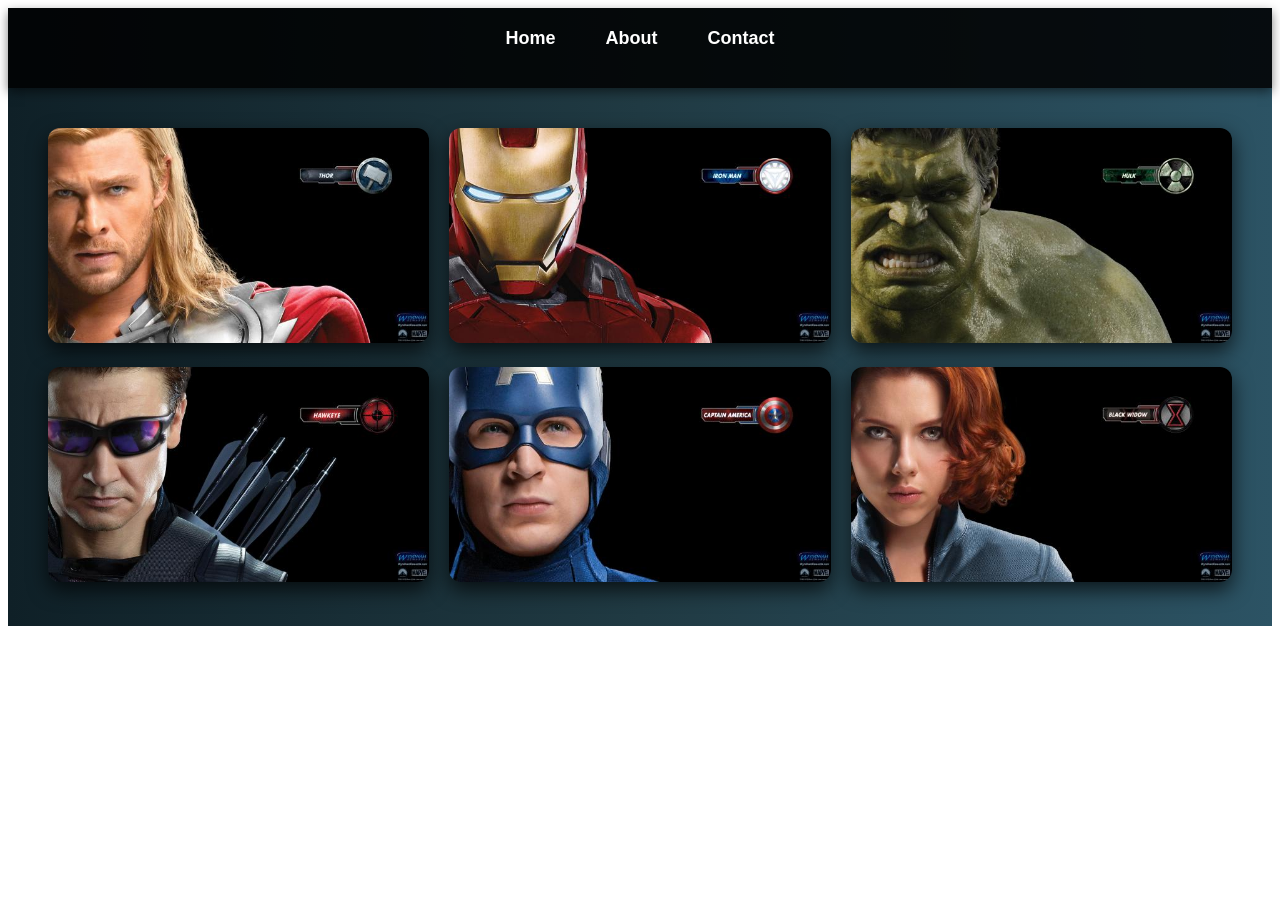
<file: htmlFiles/index.html>
<!DOCTYPE html>
<html lang="en">
  <head>
    <meta charset="UTF-8" />
    <title>Avengers Assemble</title>
    <link rel="stylesheet" href="cssFiles/style.css" />
  </head>
  <body>
    <div id="index">
        
        <div id="menu">
            <a href="index.html">Home</a>
            <a href="about.html">About</a>
            <a href="contact.html">Contact</a>
        </div>

        <div id="gallery">
            <a href="thor.html"><img src="images/avengers_01.jpg" alt="Thor" /></a>
            <a href="ironman.html"><img src="images/avengers_02.jpg" alt="Iron Man" /></a>
            <a href="hulk.html"><img src="images/avengers_03.jpg" alt="Hulk" /></a>
            <a href="hawkeye.html"><img src="images/avengers_04.jpg" alt="Hawkeye" /></a>
            <a href="captain.html"><img src="images/avengers_05.jpg" alt="Captain America" /></a>
            <a href="blackwidow.html"><img src="images/avengers_06.jpg" alt="Black Widow" /></a>
        </div>
      
      </div>
  </body>
</html>
</file>
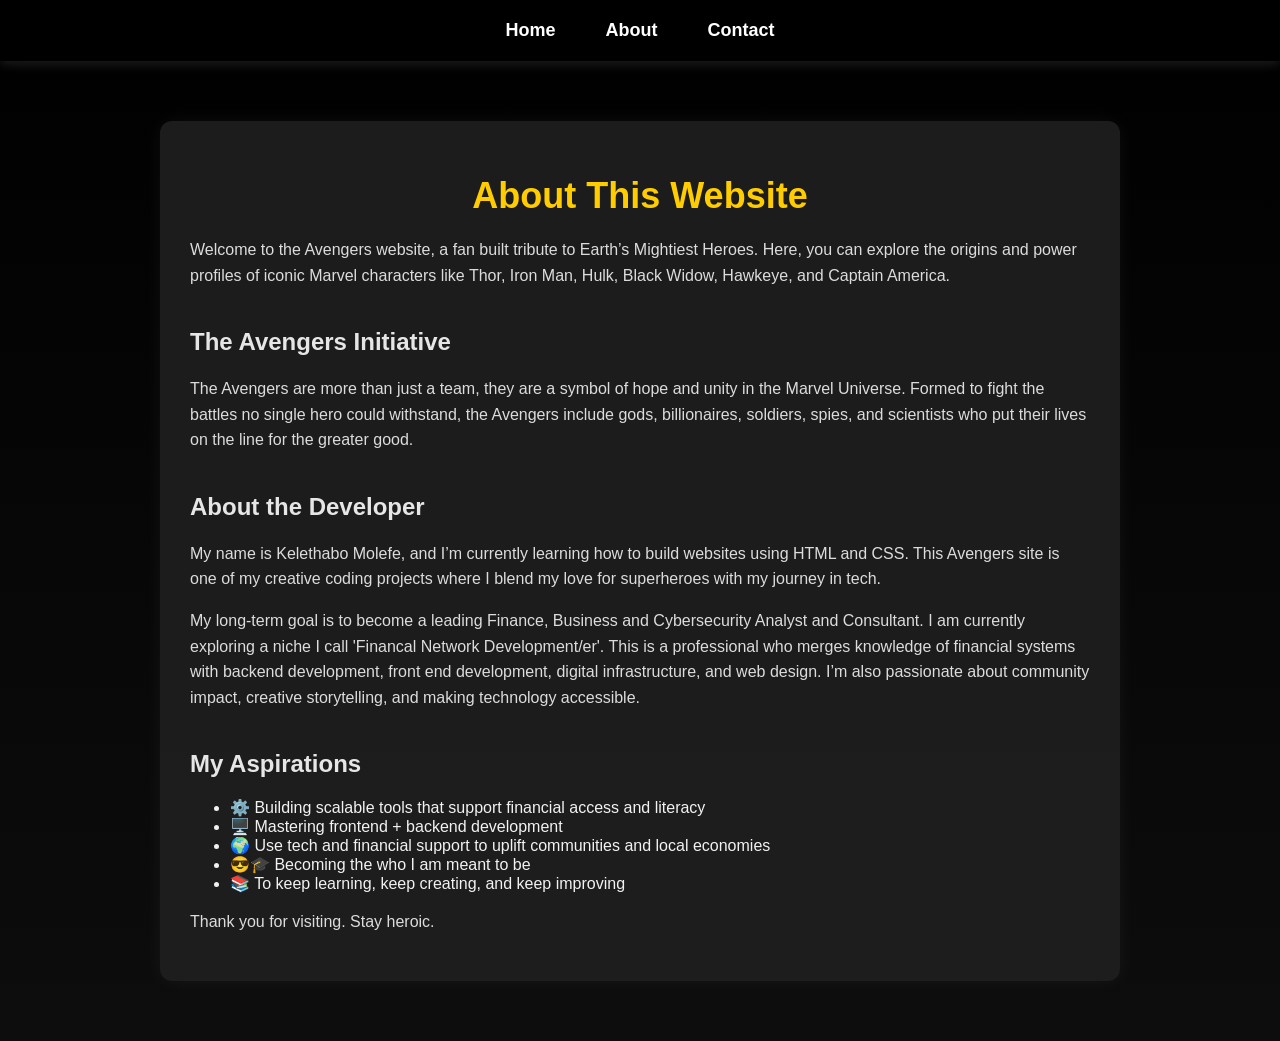
<file: htmlFiles/about.html>
<!DOCTYPE html>
<html lang="en">
<head>
  <meta charset="UTF-8">
  <title>About – The Avengers Initiative</title>
  <link rel="stylesheet" href="cssFiles/about.css">
</head>
<body>
  <div id="menu">
    <a href="index.html">Home</a>
    <a href="about.html">About</a>
    <a href="contact.html">Contact</a>
  </div>

  <div class="about-container">
    <h1>About This Website</h1>

    <p>
      Welcome to the Avengers website, a fan built tribute to Earth’s Mightiest Heroes. Here, you can explore the origins and power profiles of iconic Marvel characters like Thor, Iron Man, Hulk, Black Widow, Hawkeye, and Captain America.
    </p>

    <h2>The Avengers Initiative</h2>
    <p>
      The Avengers are more than just a team, they are a symbol of hope and unity in the Marvel Universe. Formed to fight the battles no single hero could withstand, the Avengers include gods, billionaires, soldiers, spies, and scientists who put their lives on the line for the greater good.
    </p>

    <h2>About the Developer</h2>
    <p>
      My name is Kelethabo Molefe, and I’m currently learning how to build websites using HTML and CSS. This Avengers site is one of my creative coding projects where I blend my love for superheroes with my journey in tech.
    </p>

    <p>
      My long-term goal is to become a leading Finance, Business and Cybersecurity Analyst and Consultant. I am currently exploring a niche I call 'Financal Network Development/er'. This is a professional who merges knowledge of financial systems with backend development, front end development, digital infrastructure, and web design. I’m also passionate about community impact, creative storytelling, and making technology accessible.
    </p>

    <h2>My Aspirations</h2>
    <ul>
      <li>⚙️ Building scalable tools that support financial access and literacy</li>
      <li>🖥️ Mastering frontend + backend development</li>
      <li>🌍 Use tech and financial support to uplift communities and local economies</li>
      <li> 😎🎓 Becoming the who I am meant to be</li>
      <li>📚 To keep learning, keep creating, and keep improving</li>
    </ul>

    <p>Thank you for visiting. Stay heroic.</p>
  </div>
</body>
</html>
</file>
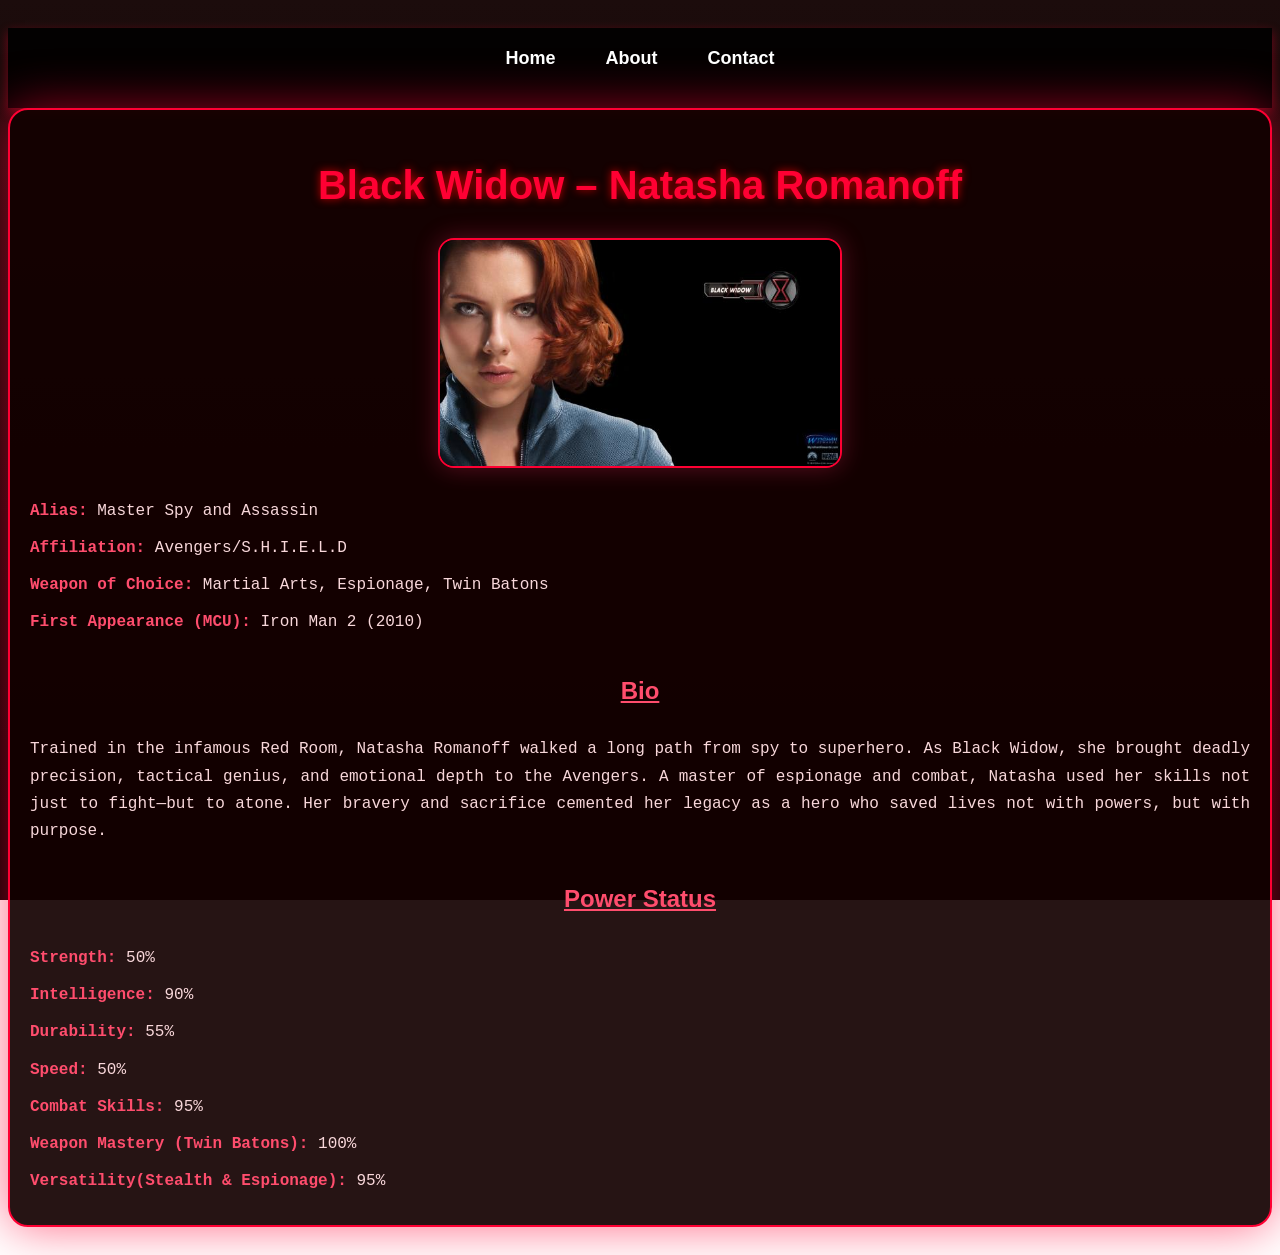
<file: htmlFiles/blackwidow.html>
<!DOCTYPE html>
<html lang="en">
    <head>
        <meta charset="UTF-8" />
        <title>Title</title>
        <link rel="stylesheet" href="cssFiles/blackwidow.css">
    </head>
    <body>
        <div id="menu">
            <a href="index.html">Home</a>
            <a href="about.html">About</a>
            <a href="contact.html">Contact</a>
        </div>
        <div id="blackwidow">
            <h2>Black Widow – Natasha Romanoff</h2>
            <div id="bgallery">
        <img src="images/avengers_06.jpg">  
            </div>
                <p><b>Alias:</b> Master Spy and Assassin</p>
                <p><b>Affiliation:</b> Avengers/S.H.I.E.L.D</p>
                <p><b>Weapon of Choice:</b> Martial Arts, Espionage, Twin Batons</p>
                <p><b>First Appearance (MCU):</b> Iron Man 2 (2010)</p>
        <h4>Bio</h4>
            <p>Trained in the infamous Red Room, Natasha Romanoff walked a long path from spy to superhero. 
                As Black Widow, she brought deadly precision, tactical genius, and emotional depth to the Avengers. 
                A master of espionage and combat, Natasha used her skills not just to fight—but to atone. Her bravery 
                and sacrifice cemented her legacy as a hero who saved lives not with powers, but with purpose.</p>
        <h4>Power Status</h4>
            <p><b>Strength:</b> 50%</p>
            <p><b>Intelligence:</b> 90%</p>
            <p><b>Durability:</b> 55%</p>
            <p><b>Speed:</b> 50%</p>
            <p><b>Combat Skills:</b> 95%</p>
            <p><b>Weapon Mastery (Twin Batons):</b> 100%</p>
            <p><b>Versatility(Stealth & Espionage):</b> 95%</p>
        </div>
    </body>
</html>
</file>
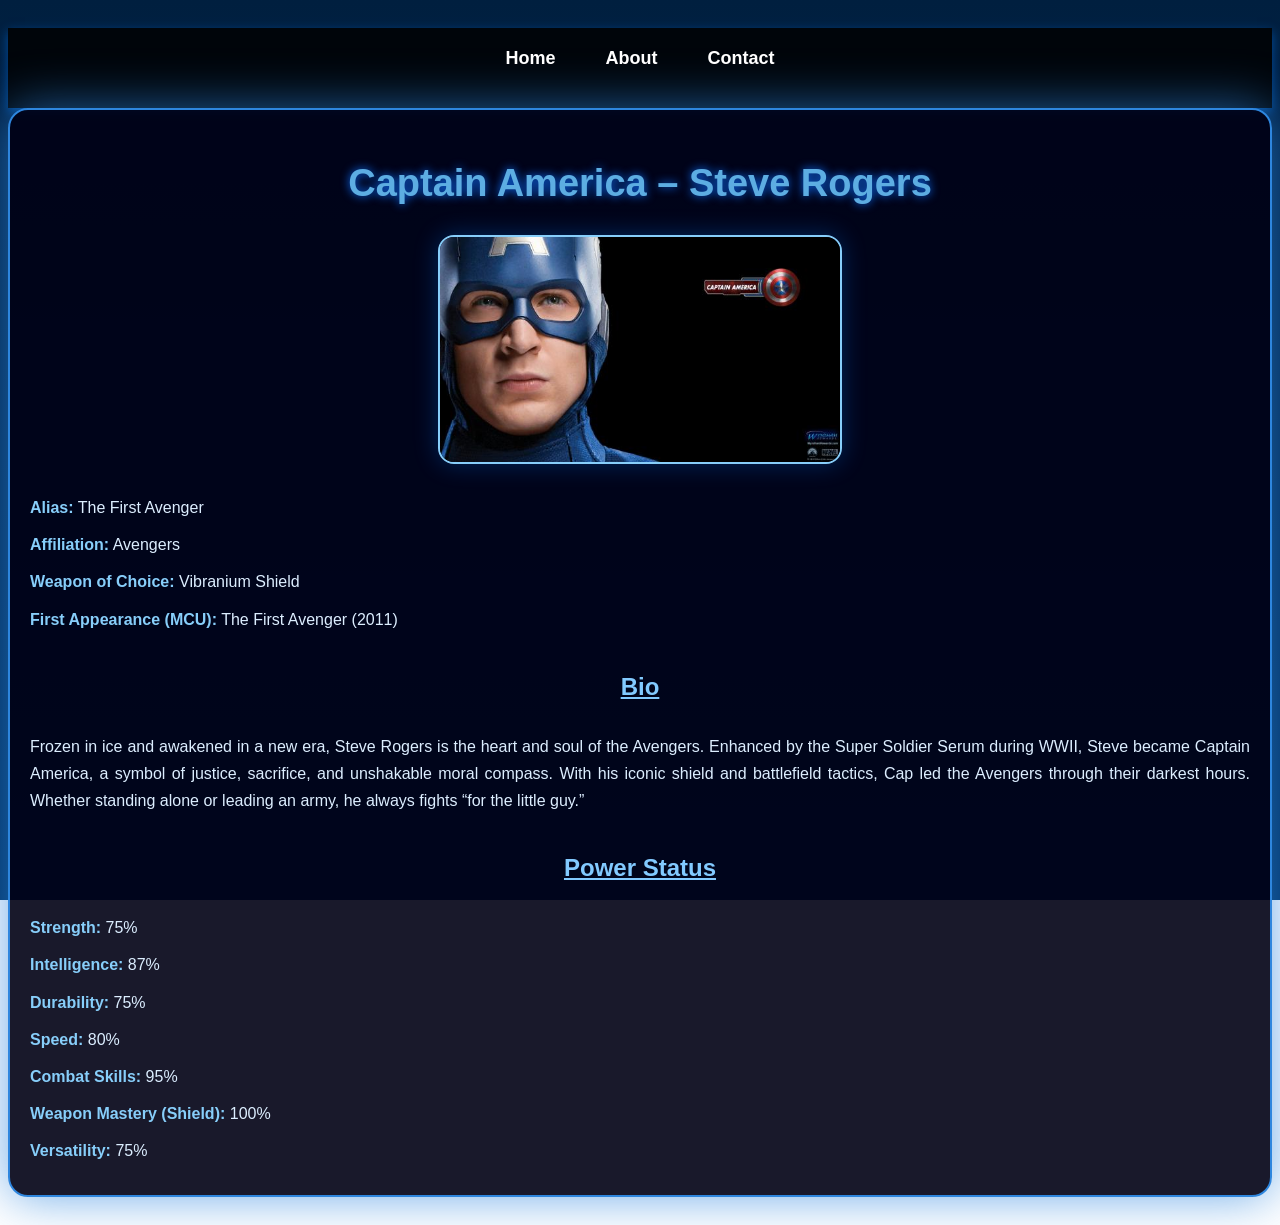
<file: htmlFiles/captain.html>
<!DOCTYPE html>
<html lang="en">
    <head>
        <meta charset="UTF-8" />
        <title>Title</title>
        <link rel="stylesheet" href="cssFiles/captain.css">
    </head>
    <body>
        
        <div id="menu">
            <a href="index.html">Home</a>
            <a href="about.html">About</a>
            <a href="contact.html">Contact</a>
        </div>
        <div id="captain">
            <h2>Captain America – Steve Rogers</h2>
            <div id="cgallery">
        <img src="images/avengers_05.jpg">  
            </div>
                <p><b>Alias:</b> The First Avenger</p>
                <p><b>Affiliation:</b> Avengers</p>
                <p><b>Weapon of Choice:</b> Vibranium Shield</p>
                <p><b>First Appearance (MCU):</b> The First Avenger (2011)</p>
        <h4>Bio</h4>
            <p>Frozen in ice and awakened in a new era, Steve Rogers is the heart and soul of the Avengers. 
                Enhanced by the Super Soldier Serum during WWII, Steve became Captain America, a symbol of justice, sacrifice, and unshakable moral compass. 
                With his iconic shield and battlefield tactics, Cap led the Avengers through their darkest hours. 
                Whether standing alone or leading an army, he always fights “for the little guy.”</p>
        <h4>Power Status</h4>
            <p><b>Strength:</b> 75%</p>
            <p><b>Intelligence:</b> 87%</p>
            <p><b>Durability:</b> 75%</p>
            <p><b>Speed:</b> 80%</p>
            <p><b>Combat Skills:</b> 95%</p>
            <p><b>Weapon Mastery (Shield):</b> 100%</p>
            <p><b>Versatility:</b> 75%</p>
        </div>
    </body>
</html>
</file>
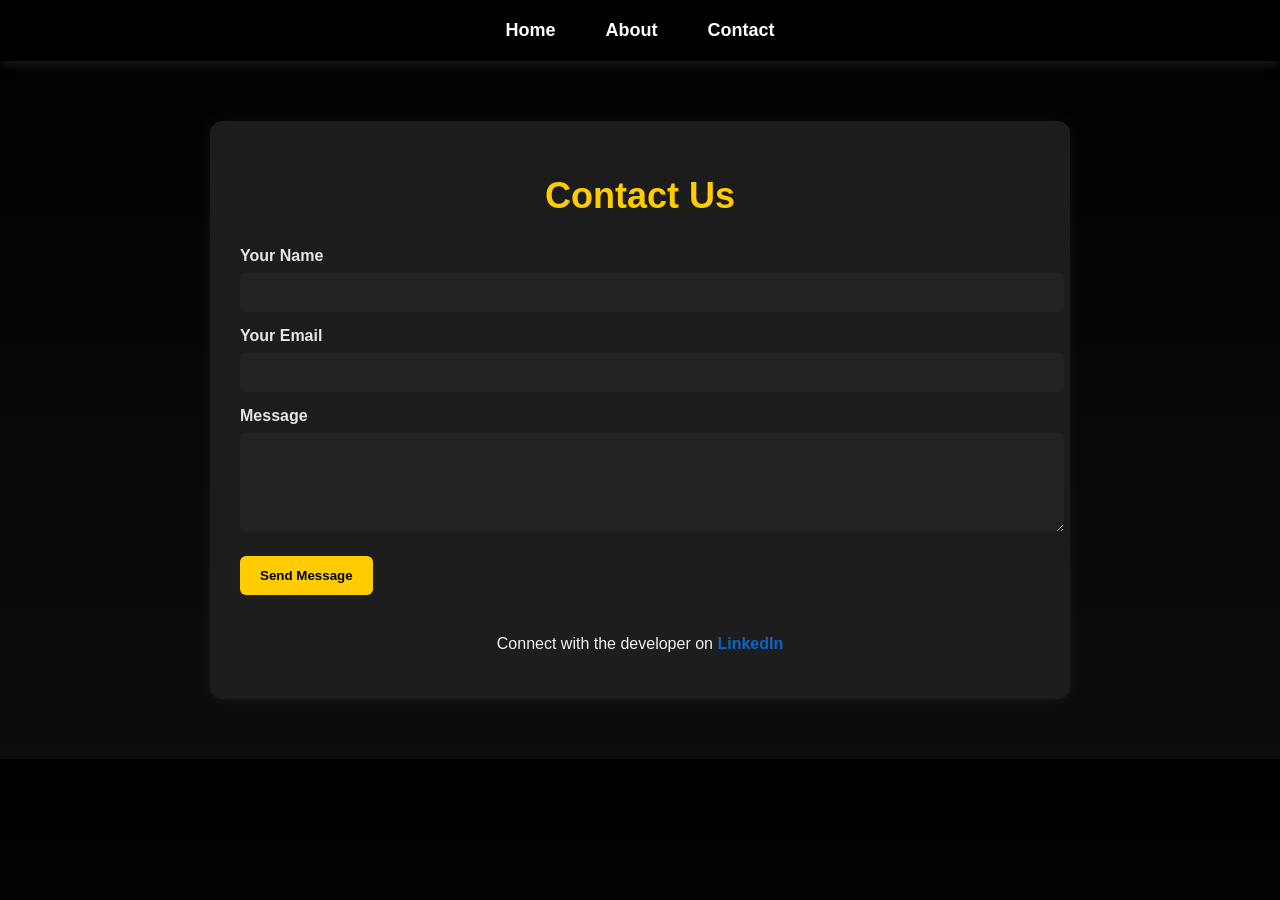
<file: htmlFiles/contact.html>
<!DOCTYPE html>
<html lang="en">
<head>
  <meta charset="UTF-8">
  <title>Contact Us – Avengers HQ</title>
  <link rel="stylesheet" href="cssFiles/contact.css">

</head>
<body>
  <div id="menu">
    <a href="index.html">Home</a>
    <a href="about.html">About</a>
    <a href="contact.html">Contact</a>
  </div>

  <div class="contact-container">
    <h1>Contact Us</h1>
    <form action="#" method="post">
      <label for="name">Your Name</label>
      <input type="text" id="name" name="name" required>

      <label for="email">Your Email</label>
      <input type="email" id="email" name="email" required>

      <label for="message">Message</label>
      <textarea 
        id="message" name="message" rows="5" required>
      </textarea>

      <button type="submit">Send Message</button>
    </form>

    <div class="linkedin">
      <p>Connect with the developer on <a href="https://www.linkedin.com/in/kelethabo-molefe" target="_blank">LinkedIn</a></p>
    </div>
  </div>
</body>
</html>
</file>
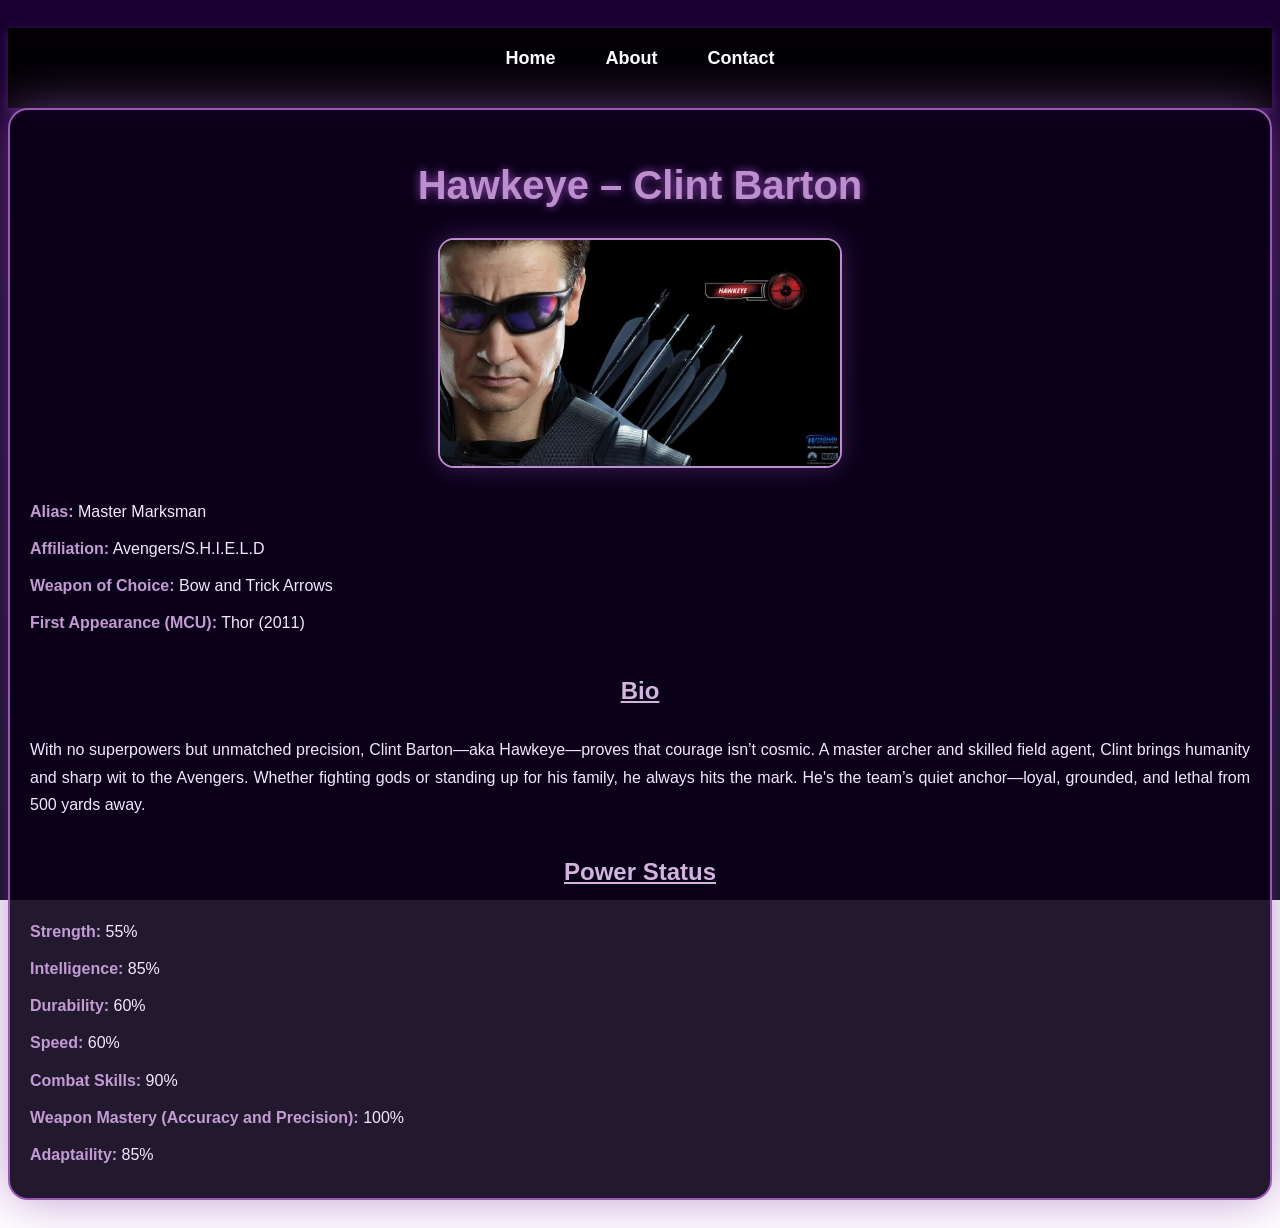
<file: htmlFiles/hawkeye.html>
<!DOCTYPE html>
<html lang="en">
    <head>
        <meta charset="UTF-8" />
        <title>Title</title>
        <link rel="stylesheet" href="cssFiles/hawkeye.css">
    </head>
    <body>
        <div id="menu">
            <a href="index.html">Home</a>
            <a href="about.html">About</a>
            <a href="contact.html">Contact</a>
        </div>
        <div id="hawkeye">
            <h2>Hawkeye – Clint Barton</h2>
            <div id="hawkgallery">
        <img src="images/avengers_04.jpg">  
            </div>
                <p><b>Alias:</b> Master Marksman</p>
                <p><b>Affiliation:</b> Avengers/S.H.I.E.L.D</p>
                <p><b>Weapon of Choice:</b> Bow and Trick Arrows</p>
                <p><b>First Appearance (MCU):</b> Thor (2011)</p>
        <h4>Bio</h4>
            <p>With no superpowers but unmatched precision, Clint Barton—aka Hawkeye—proves that courage isn’t cosmic.
                A master archer and skilled field agent, Clint brings humanity and sharp wit to the Avengers. 
                Whether fighting gods or standing up for his family, 
                he always hits the mark. He's the team’s quiet anchor—loyal, grounded, and lethal from 500 yards away.</p>
        <h4>Power Status</h4>
            <p><b>Strength:</b> 55%</p>
            <p><b>Intelligence:</b> 85%</p>
            <p><b>Durability:</b> 60%</p>
            <p><b>Speed:</b> 60%</p>
            <p><b>Combat Skills:</b> 90%</p>
            <p><b>Weapon Mastery (Accuracy and Precision):</b> 100%</p>
            <p><b>Adaptaility:</b> 85%</p>
        </div>
    </body>
</html>
</file>
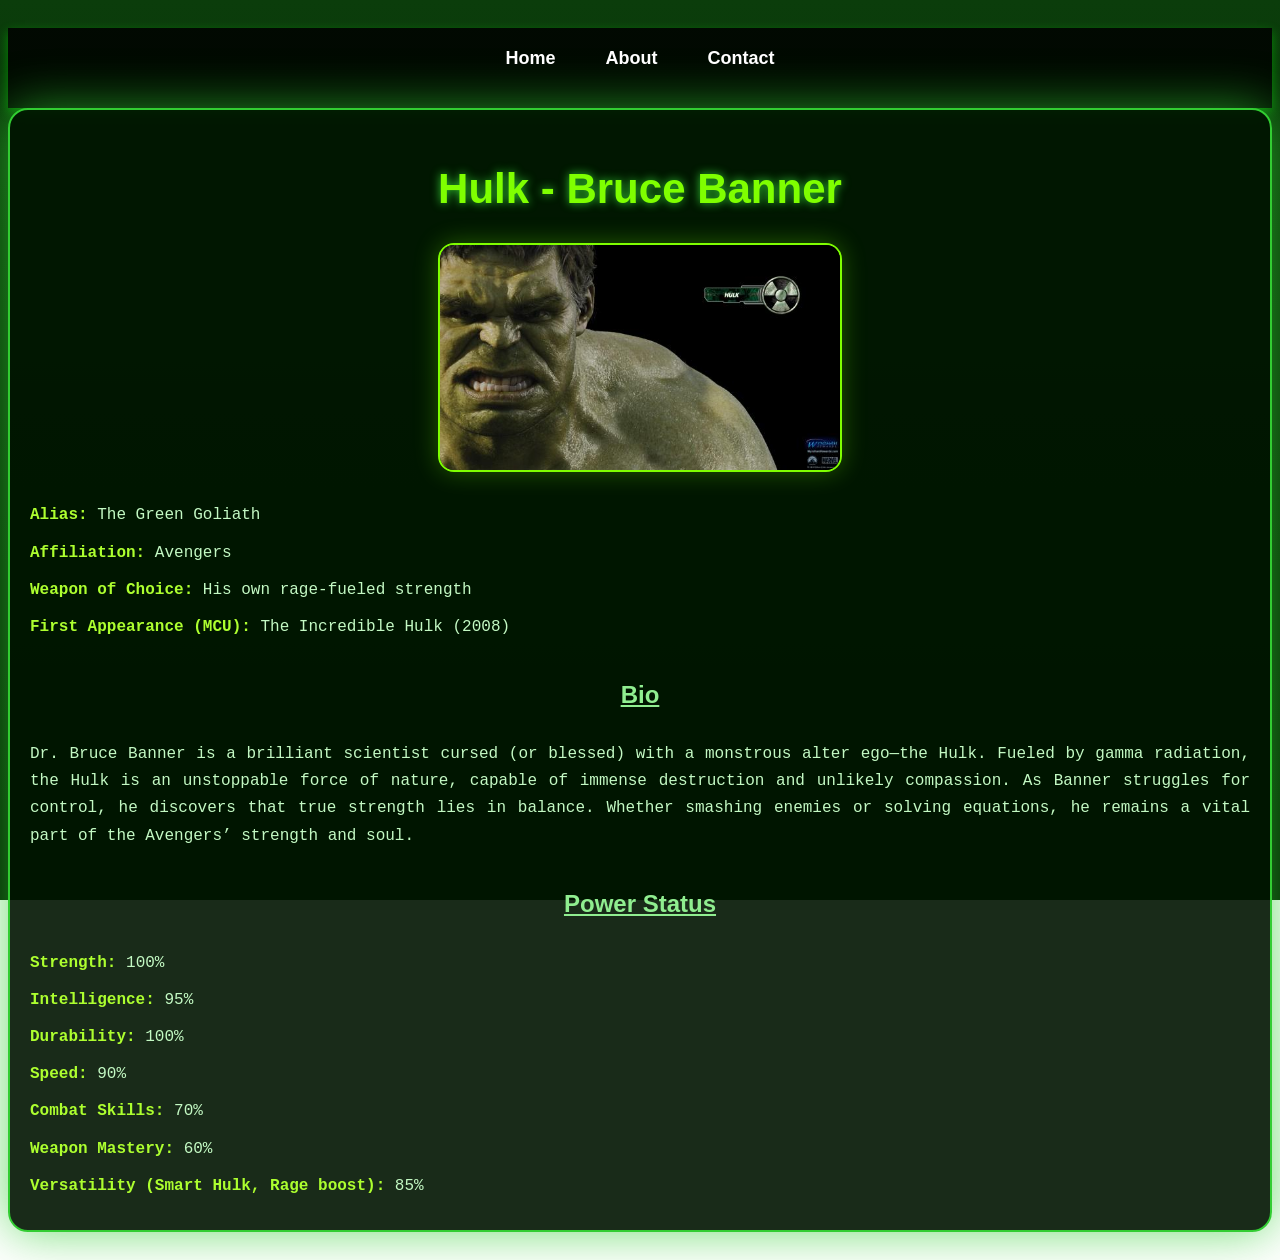
<file: htmlFiles/hulk.html>
<!DOCTYPE html>
<html lang="en">
    <head>
        <meta charset="UTF-8" />
        <title>Title</title>
        <link rel="stylesheet" href="cssFiles/hulk.css">
    </head>
    <body>
        <div id="menu">
            <a href="index.html">Home</a>
            <a href="about.html">About</a>
            <a href="contact.html">Contact</a>
        </div>
        <div id="hulk">
            <h2>Hulk - Bruce Banner</h2>
            <div id="hgallery">
        <img src="images/avengers_03.jpg">  
            </div>
                <p><b>Alias:</b> The Green Goliath</p>
                <p><b>Affiliation:</b> Avengers</p>
                <p><b>Weapon of Choice:</b> His own rage-fueled strength</p>
                <p><b>First Appearance (MCU):</b> The Incredible Hulk (2008)</p>
        <h4>Bio</h4>
            <p>Dr. Bruce Banner is a brilliant scientist cursed (or blessed) with a monstrous alter ego—the Hulk. 
                Fueled by gamma radiation, the Hulk is an unstoppable force of nature, capable of immense destruction 
                and unlikely compassion. As Banner struggles for control, he discovers that true strength lies in 
                balance. Whether smashing enemies or solving equations, he remains a vital part of the Avengers’ 
                strength and soul.</p>
        <h4>Power Status</h4>
            <p><b>Strength:</b> 100%</p>
            <p><b>Intelligence:</b> 95%</p>
            <p><b>Durability:</b> 100%</p>
            <p><b>Speed:</b> 90%</p>
            <p><b>Combat Skills:</b> 70%</p>
            <p><b>Weapon Mastery:</b> 60%</p>
            <p><b>Versatility (Smart Hulk, Rage boost):</b> 85%</p>
        </div>
    </body>
</html>
</file>
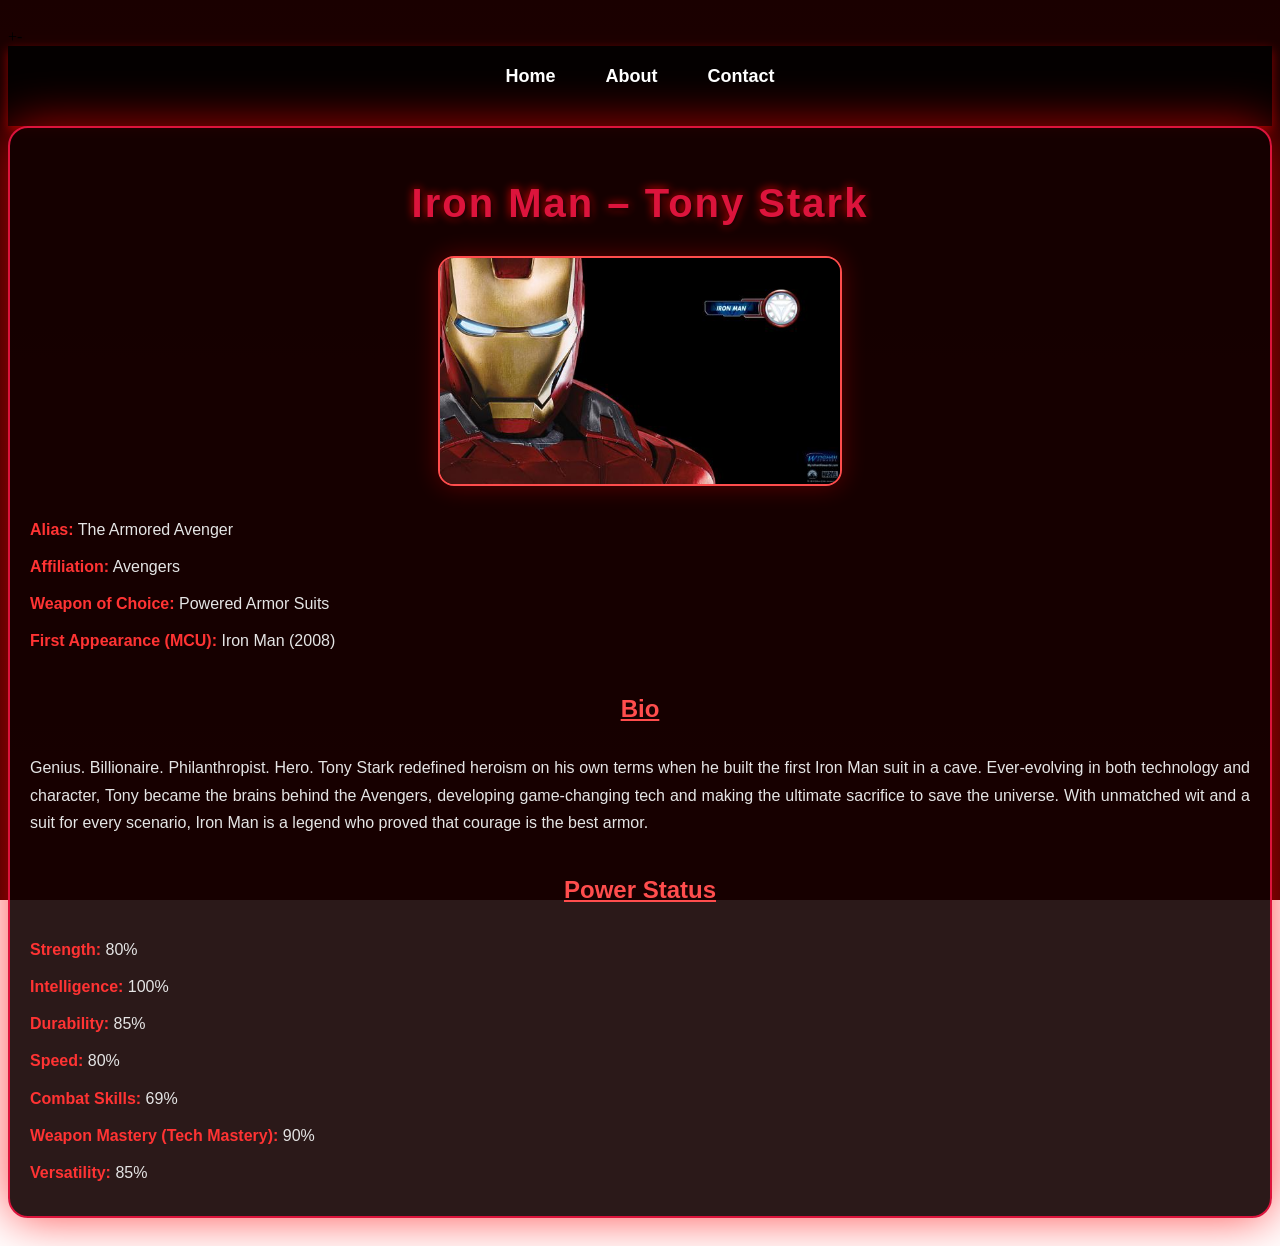
<file: htmlFiles/ironman.html>
<!DOCTYPE html>+-
<html lang="en">
    <head>
        <meta charset="UTF-8" />
        <title>Title</title>
        <link rel="stylesheet" href="cssFiles/ironman.css">
    </head>
    <body>
        <div id="menu">
            <a href="index.html">Home</a>
            <a href="about.html">About</a>
            <a href="contact.html">Contact</a>
        </div>
        <div id="ironman">
        <h2>Iron Man – Tony Stark</h2>
            <div id="igallery">
        <img src="images/avengers_02.jpg">  
            </div>
                <p><b>Alias:</b> The Armored Avenger</p>
                <p><b>Affiliation:</b> Avengers</p>
                <p><b>Weapon of Choice:</b> Powered Armor Suits</p>
                <p><b>First Appearance (MCU):</b> Iron Man (2008)</p>
        <h4>Bio</h4>
            <p>Genius. Billionaire. Philanthropist. Hero. Tony Stark redefined heroism on his own terms when he built the first Iron Man suit in a cave. Ever-evolving in both technology and character, 
                Tony became the brains behind the Avengers, developing game-changing tech and making the ultimate sacrifice to save the universe. With unmatched wit and a suit for every scenario, Iron Man is a legend who proved that courage is the best armor.</p>
        <h4>Power Status</h4>
            <p><b>Strength:</b> 80%</p>
            <p><b>Intelligence:</b> 100%</p>
            <p><b>Durability:</b> 85%</p>
            <p><b>Speed:</b> 80%</p>
            <p><b>Combat Skills:</b> 69%</p>
            <p><b>Weapon Mastery (Tech Mastery):</b> 90%</p>
            <p><b>Versatility:</b> 85%</p>
        </div>
    </body>
</html>
</file>
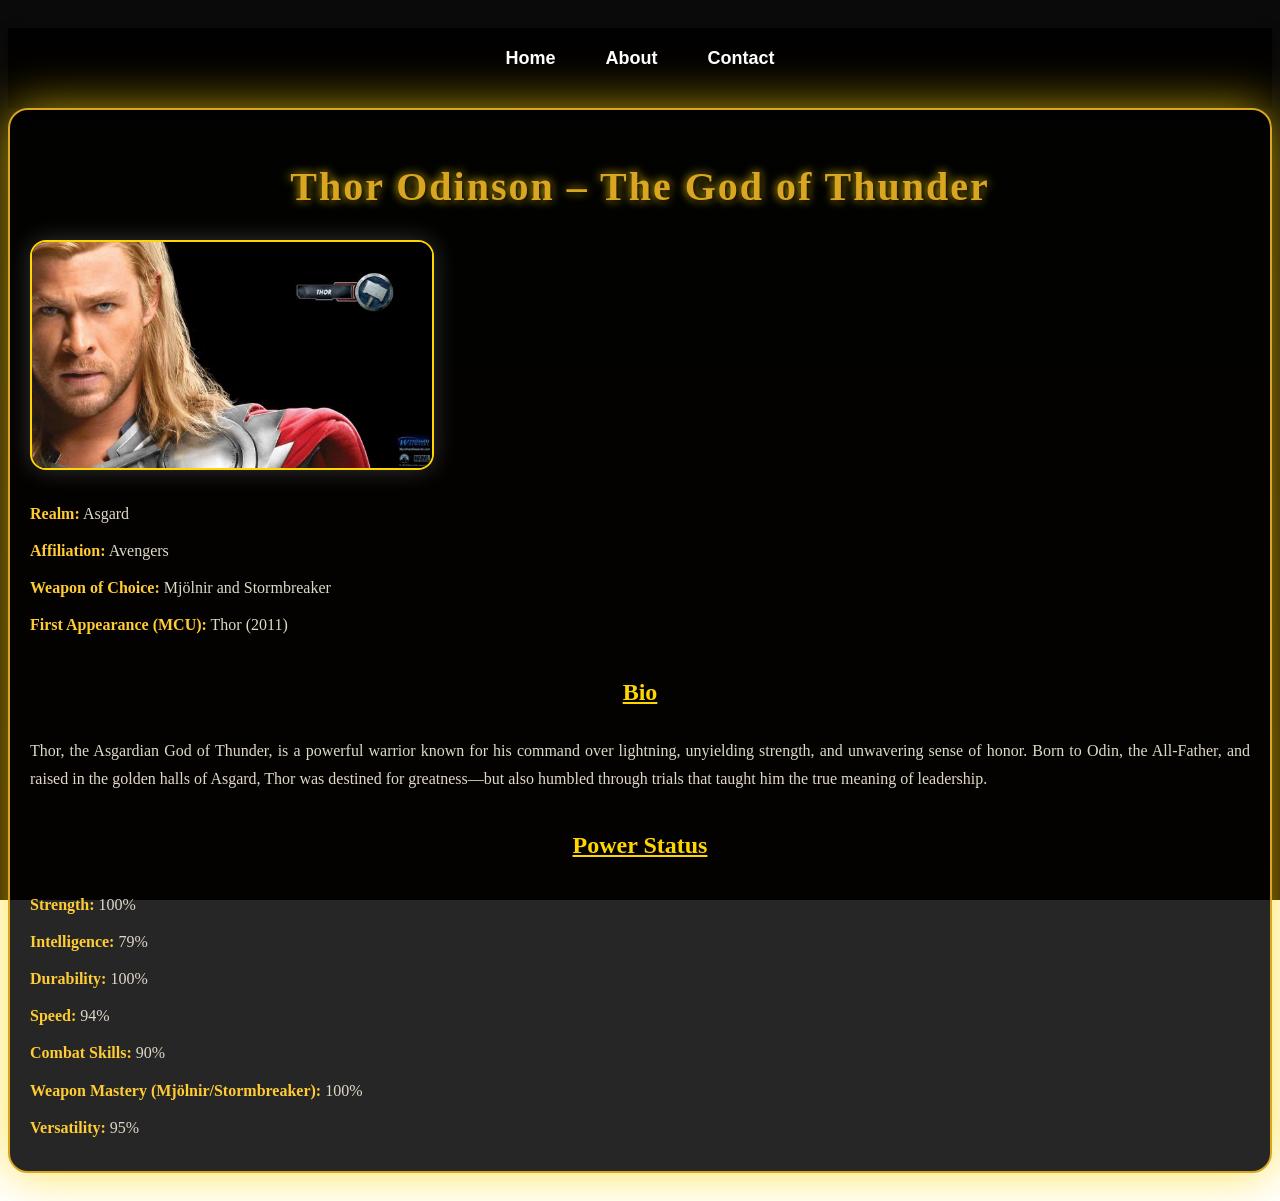
<file: htmlFiles/thor.html>
<!DOCTYPE html>
<html lang="en">
    <head>
        <meta charset="UTF-8" />
        <meta name="viewport" content="width=device-width, initial-scale=1.0" />
        <title>Title</title>
        <link rel="stylesheet" href="cssFiles/thor.css">
    </head>
    <body>
        <div id="menu">
            <a href="index.html">Home</a>
            <a href="about.html">About</a>
            <a href="contact.html">Contact</a>
        </div>
        <div id="thor">
        <h2>Thor Odinson – The God of Thunder</h2>
            <div id="tgallery">
        <a href="#"><img src="images/avengers_01.jpg"></a>
            </div>
                <p><b>Realm:</b> Asgard</p>
                <p><b>Affiliation:</b> Avengers</p>
                <p><b>Weapon of Choice:</b> Mjölnir and Stormbreaker</p>
                <p><b>First Appearance (MCU):</b> Thor (2011)</p>
        <h4>Bio</h4>
            <p>Thor, the Asgardian God of Thunder, is a powerful warrior known for his command over lightning, unyielding strength, and unwavering sense of honor. 
        Born to Odin, the All-Father, and raised in the golden halls of Asgard, Thor was destined for greatness—but also humbled through trials that taught him the true meaning of leadership.</p>
        <h4>Power Status</h4>
            <p><b>Strength:</b> 100%</p>
            <p><b>Intelligence:</b> 79%</p>
            <p><b>Durability:</b> 100%</p>
            <p><b>Speed:</b> 94%</p>
            <p><b>Combat Skills:</b> 90%</p>
            <p><b>Weapon Mastery (Mjölnir/Stormbreaker):</b> 100%</p>
            <p><b>Versatility:</b> 95%</p>
        </div>
    </body>
</html>
</file>
<file: htmlFiles/cssFiles/style.css>
img{
    width: 100%;
}

#menu {
    width: 100%;
    height: 40px;
    background-color: #141645ff;
    display: flex;
    justify-content: center;   
    gap: 100px;                
    list-style: none;
    margin: 0;
    padding-top: 10px;
}

#menu a{
    color: white;
    font-family: Helvetica, sans-serif;
    font-size: 18px;
    text-decoration: none;
    font-weight: 800;
}

#menu a:hover{
    color: #d11313;
}

#index {
    margin: 0;
    font-family: 'Orbitron', sans-serif;
    background: linear-gradient(to right, #0f2027, #203a43, #2c5364);
    color: white;
    }

#menu {
    display: flex;
    justify-content: center;
    background-color: rgba(0, 0, 0, 0.85);
    padding: 20px 0;
    gap: 50px;
    box-shadow: 0 4px 10px rgba(0, 0, 0, 0.5);
    }

#menu a {
    color: white;
    text-decoration: none;
    font-size: 18px;
    position: relative;
    transition: color 0.3s ease;
    }

#menu a::after {
    content: "";
    position: absolute;
    width: 0%;
    height: 2px;
    bottom: -5px;
    left: 0;
    background-color: crimson;
    transition: 0.4s ease;
    }

#menu a:hover {
    color: crimson;
    }

#menu a:hover::after {
    width: 100%;
    }

#gallery {
    display: grid;
    grid-template-columns: repeat(auto-fit, minmax(300px, 1fr));
    gap: 20px;
    padding: 40px;
    max-width: 1200px;
    margin: auto;
    }

#gallery a {
    transition: transform 0.4s ease;
    }

#gallery img {
    width: 100%;
    border-radius: 12px;
    box-shadow: 0 8px 20px rgba(0, 0, 0, 0.7);
    transition: transform 0.3s ease, box-shadow 0.3s ease;
    }

#gallery a:hover img {
    transform: scale(1.05);
    box-shadow: 0 10px 25px rgba(255, 0, 0, 0.5);
    }
</file>
<file: htmlFiles/cssFiles/about.css>
body {
    background: linear-gradient(to bottom, #000000, #0d0d0d);
    font-family: 'Segoe UI', sans-serif;
    color: #f2f2f2;
    margin: 0;
    padding: 0;
    }

#menu {
    display: flex;
    justify-content: center;
    background-color: rgba(0, 0, 0, 0.9);
    padding: 20px 0;
    gap: 50px;
    box-shadow: 0 4px 10px rgba(255, 255, 255, 0.1);
    }

#menu a {
      color: white;
      font-family: Helvetica, sans-serif;
      font-size: 18px;
      text-decoration: none;
      font-weight: bold;
      position: relative;
    }

#menu a:hover {
      color: #ffd700;
    }

.about-container {
      max-width: 900px;
      margin: 60px auto;
      padding: 30px;
      background: rgba(30, 30, 30, 0.95);
      border-radius: 12px;
      box-shadow: 0 0 20px rgba(255, 255, 255, 0.05);
    }

h1 {
      text-align: center;
      color: #ffcc00;
      font-size: 36px;
      margin-bottom: 20px;
    }

h2 {
      color: #e6e6e6;
      font-size: 24px;
      margin-top: 40px;
    }

p {
      font-size: 16px;
      line-height: 1.6;
      color: #dcdcdc;
    }
</file>
<file: htmlFiles/cssFiles/blackwidow.css>
body {
  background: linear-gradient(to bottom, #1c0c0c, #000000);
  min-height: 100vh;
  padding: 20px 0;
  background-size: cover;
  background-position: center;
  background-attachment: fixed;
}

#blackwidow {
  max-width: 100%;
  margin: auto;
  padding: 20px;
  background: rgba(20, 0, 0, 0.92);
  border: 2px solid #ff0033;
  border-radius: 20px;
  box-shadow: 0 0 50px rgba(255, 0, 51, 0.6);
  font-family: 'Lucida Console', monospace;
  color: #ffe6e6;
  animation: stealthFade 2s ease-in-out;
}

#blackwidow h2 {
  font-family: 'Impact', sans-serif;
  text-align: center;
  font-size: 40px;
  color: #ff0033;
  text-shadow: 0 0 8px #cc0000;
  margin-bottom: 30px;
}

#blackwidow h4 {
  font-family: 'Arial', sans-serif;
  font-size: 24px;
  color: #ff4d6d;
  text-align: center;
  text-decoration: underline;
  margin-top: 40px;
}

#blackwidow p {
  font-size: 16px;
  line-height: 1.7;
  color: #f8d7da;
  margin: 10px 0;
  text-align: justify;
}

#blackwidow p b {
  color: #ff4d6d;
}

#blackwidow #bgallery {
  display: flex;
  justify-content: center;
  margin-bottom: 30px;
}

#blackwidow #bgallery img {
  width: 100%;
  display: block;
  margin: 0 auto;
  max-width: 400px;
  border-radius: 16px;
  border: 2px solid #ff0033;
  box-shadow: 0 0 25px rgba(255, 51, 102, 0.3);
  transition: transform 0.4s ease, box-shadow 0.4s ease;
}

#blackwidow #bgallery img:hover {
  transform: scale(1.06) rotate(1deg);
  box-shadow: 0 0 50px rgba(255, 0, 51, 0.6), 0 0 20px #cc0000;
}

@keyframes stealthFade {
  from {
    opacity: 0;
    transform: translateY(-20px);
  }
  to {
    opacity: 1;
    transform: translateY(0);
  }
}

#menu {
  width: 100%;
  height: 40px;
  display: flex;
  justify-content: center;
  background-color: rgba(0, 0, 0, 0.9);
  padding: 20px 0;
  gap: 50px;
  box-shadow: 0 4px 10px rgba(255, 0, 51, 0.4);
}

#menu a {
  color: white;
  font-family: Helvetica, sans-serif;
  font-size: 18px;
  text-decoration: none;
  font-weight: 800;
  position: relative;
  transition: color 0.3s ease;
}

#menu a::after {
  content: "";
  position: absolute;
  width: 0%;
  height: 2px;
  bottom: -5px;
  left: 0;
  background-color: #ff0033;
  transition: 0.4s ease;
}

#menu a:hover {
  color: #ff0033;
}

#menu a:hover::after {
  width: 100%;
}
</file>
<file: htmlFiles/cssFiles/captain.css>
body {
  background: linear-gradient(to bottom, #001f3f, #003366);
  min-height: 100vh;
  padding: 20px 0;
  background-size: cover;
  background-position: center;
  background-attachment: fixed;
}

#captain {
  max-width: 100%;
  margin: auto;
  padding: 20px;
  background: rgba(0, 0, 20, 0.9);
  border: 2px solid #2e86de;
  border-radius: 20px;
  box-shadow: 0 0 50px rgba(46, 134, 222, 0.7);
  font-family: 'Trebuchet MS', sans-serif;
  color: #e0f7ff;
  animation: shieldFadeIn 2s ease-out;
}

#captain h2 {
  font-family: 'Impact', sans-serif;
  text-align: center;
  font-size: 38px;
  color: #5dade2;
  text-shadow: 0 0 10px #0d6efd;
  margin-bottom: 30px;
}

#captain h4 {
  font-family: 'Arial', sans-serif;
  font-size: 24px;
  color: #82caff;
  text-align: center;
  text-decoration: underline;
  margin-top: 40px;
}

#captain p {
  font-size: 16px;
  line-height: 1.7;
  color: #dceeff;
  margin: 10px 0;
  text-align: justify;
}

#captain p b {
  color: #87cefa;
}

#captain #cgallery {
  display: flex;
  justify-content: center;
  margin-bottom: 30px;
}

#captain #cgallery img {
  width: 100%;
  display: block;
  margin: 0 auto;
  max-width: 400px;
  border-radius: 16px;
  border: 2px solid #87cefa;
  box-shadow: 0 0 25px rgba(0, 123, 255, 0.3);
  transition: transform 0.4s ease, box-shadow 0.4s ease;
}

#captain #cgallery img:hover {
  transform: scale(1.05);
  box-shadow: 0 0 50px rgba(0, 123, 255, 0.6), 0 0 20px #0d6efd;
}

@keyframes shieldFadeIn {
  from {
    opacity: 0;
    transform: translateY(-10px);
  }
  to {
    opacity: 1;
    transform: translateY(0);
  }
}

#menu {
  width: 100%;
  height: 40px;
  display: flex;
  justify-content: center;
  background-color: rgba(0, 0, 0, 0.85);
  padding: 20px 0;
  gap: 50px;
  box-shadow: 0 4px 10px rgba(0, 123, 255, 0.5);
}

#menu a {
  color: white;
  font-family: Helvetica, sans-serif;
  font-size: 18px;
  text-decoration: none;
  font-weight: 800;
  position: relative;
  transition: color 0.3s ease;
}

#menu a::after {
  content: "";
  position: absolute;
  width: 0%;
  height: 2px;
  bottom: -5px;
  left: 0;
  background-color: #2e86de;
  transition: 0.4s ease;
}

#menu a:hover {
  color: #2e86de;
}

#menu a:hover::after {
  width: 100%;
}
</file>
<file: htmlFiles/cssFiles/contact.css>
body {
      background: linear-gradient(to bottom, #000000, #0d0d0d);
      font-family: 'Segoe UI', sans-serif;
      color: #f2f2f2;
      margin: 0;
      padding: 0;
    }

    #menu {
      display: flex;
      justify-content: center;
      background-color: rgba(0, 0, 0, 0.9);
      padding: 20px 0;
      gap: 50px;
      box-shadow: 0 4px 10px rgba(255, 255, 255, 0.1);
    }

    #menu a {
      color: white;
      font-family: Helvetica, sans-serif;
      font-size: 18px;
      text-decoration: none;
      font-weight: bold;
      position: relative;
    }

    #menu a:hover {
      color: #ffd700;
    }

    .contact-container {
      max-width: 800px;
      margin: 60px auto;
      padding: 30px;
      background: rgba(30, 30, 30, 0.95);
      border-radius: 12px;
      box-shadow: 0 0 20px rgba(255, 255, 255, 0.05);
    }

    h1 {
      text-align: center;
      color: #ffcc00;
      font-size: 36px;
      margin-bottom: 30px;
    }

    label {
      display: block;
      margin-top: 15px;
      font-weight: bold;
      color: #e6e6e6;
    }

    input, textarea {
      width: 100%;
      padding: 12px;
      margin-top: 8px;
      border: none;
      border-radius: 6px;
      background: #222;
      color: #fff;
    }

    button {
      margin-top: 20px;
      background-color: #ffcc00;
      color: #000;
      font-weight: bold;
      padding: 12px 20px;
      border: none;
      border-radius: 6px;
      cursor: pointer;
      transition: background 0.3s ease;
    }

    button:hover {
      background-color: #e6b800;
    }

    .linkedin {
      margin-top: 40px;
      text-align: center;
    }

    .linkedin a {
      color: #0a66c2;
      text-decoration: none;
      font-weight: bold;
    }

    .linkedin a:hover {
      text-decoration: underline;
    }
</file>
<file: htmlFiles/cssFiles/hawkeye.css>
body {
  background: linear-gradient(to bottom, #1a0033, #000011);
  min-height: 100vh;
  padding: 20px 0;
  background-size: cover;
  background-position: center;
  background-attachment: fixed;
}

#hawkeye {
  max-width: 100%;
  margin: auto;
  padding: 20px;
  background: rgba(10, 0, 25, 0.9);
  border: 2px solid #9b59b6;
  border-radius: 20px;
  box-shadow: 0 0 50px rgba(155, 89, 182, 0.6);
  font-family: 'Segoe UI', sans-serif;
  color: #e6e0f8;
  animation: arrowReveal 2s ease-in-out;
}

#hawkeye h2 {
  font-family: 'Impact', sans-serif;
  text-align: center;
  font-size: 40px;
  color: #bb8fce;
  text-shadow: 0 0 10px #8e44ad;
  margin-bottom: 30px;
}

#hawkeye h4 {
  font-family: 'Arial', sans-serif;
  font-size: 24px;
  color: #d2b4de;
  text-align: center;
  text-decoration: underline;
  margin-top: 40px;
}

#hawkeye p {
  font-size: 16px;
  line-height: 1.7;
  color: #f4e8ff;
  margin: 10px 0;
  text-align: justify;
}

#hawkeye p b {
  color: #c39bd3;
}

#hawkeye #hawkgallery {
  display: flex;
  justify-content: center;
  margin-bottom: 30px;
}

#hawkeye #hawkgallery img {
  width: 100%;
  display: block;
  margin: 0 auto;
  max-width: 400px;
  border-radius: 16px;
  border: 2px solid #bb8fce;
  box-shadow: 0 0 25px rgba(142, 68, 173, 0.4);
  transition: transform 0.4s ease, box-shadow 0.4s ease;
}

#hawkeye #hawkgallery img:hover {
  transform: scale(1.06) rotate(-1deg);
  box-shadow: 0 0 50px rgba(187, 143, 206, 0.6), 0 0 20px #9b59b6;
}

@keyframes arrowReveal {
  from {
    transform: translateX(-30px);
    opacity: 0;
  }
  to {
    transform: translateX(0);
    opacity: 1;
  }
}

#menu {
  width: 100%;
  height: 40px;
  display: flex;
  justify-content: center;
  background-color: rgba(0, 0, 0, 0.9);
  padding: 20px 0;
  gap: 50px;
  box-shadow: 0 4px 10px rgba(142, 68, 173, 0.4);
}

#menu a {
  color: white;
  font-family: Helvetica, sans-serif;
  font-size: 18px;
  text-decoration: none;
  font-weight: 800;
  position: relative;
  transition: color 0.3s ease;
}

#menu a::after {
  content: "";
  position: absolute;
  width: 0%;
  height: 2px;
  bottom: -5px;
  left: 0;
  background-color: #9b59b6;
  transition: 0.4s ease;
}

#menu a:hover {
  color: #bb8fce;
}

#menu a:hover::after {
  width: 100%;
}
</file>
<file: htmlFiles/cssFiles/hulk.css>
body {
  background: linear-gradient(to bottom, #0b3d0b, #001a00);
  min-height: 100vh;
  padding: 20px 0;
  background-size: cover;
  background-position: center;
  background-attachment: fixed;
}

#hulk {
  max-width: 100%;
  margin: auto;
  padding: 20px;
  background: rgba(0, 20, 0, 0.9);
  border: 2px solid #32cd32;
  border-radius: 20px;
  box-shadow: 0 0 50px rgba(50, 205, 50, 0.7);
  font-family: 'Courier New', monospace;
  color: #d4fcd4;
  animation: smashIn 1.4s ease-out;
}

#hulk h2 {
  font-family: 'Impact', sans-serif;
  text-align: center;
  font-size: 42px;
  color: #7fff00;
  text-shadow: 0 0 10px #32cd32;
  margin-bottom: 30px;
}

#hulk h4 {
  font-family: 'Arial', sans-serif;
  font-size: 24px;
  color: #90ee90;
  text-align: center;
  text-decoration: underline;
  margin-top: 40px;
}

#hulk p {
  font-size: 16px;
  line-height: 1.7;
  color: #c3f9c3;
  margin: 10px 0;
  text-align: justify;
}

#hulk p b {
  color: #adff2f;
}

#hulk #hgallery {
  display: flex;
  justify-content: center;
  margin-bottom: 30px;
}

#hulk #hgallery img {
  width: 100%;
  display: block;
  margin: 0 auto;
  max-width: 400px;
  border-radius: 16px;
  border: 2px solid #7fff00;
  box-shadow: 0 0 25px rgba(124, 252, 0, 0.3);
  transition: transform 0.4s ease, box-shadow 0.4s ease;
}

#hulk #hgallery img:hover {
  transform: scale(1.08) rotate(-1deg);
  box-shadow: 0 0 50px rgba(0, 255, 0, 0.6), 0 0 20px #32cd32;
}

@keyframes smashIn {
  from {
    transform: scale(0.9) rotate(-2deg);
    opacity: 0;
  }
  to {
    transform: scale(1) rotate(0);
    opacity: 1;
  }
}

#menu {
  width: 100%;
  height: 40px;
  display: flex;
  justify-content: center;
  background-color: rgba(0, 0, 0, 0.85);
  padding: 20px 0;
  gap: 50px;
  box-shadow: 0 4px 10px rgba(0, 255, 0, 0.4);
}

#menu a {
  color: white;
  font-family: Helvetica, sans-serif;
  font-size: 18px;
  text-decoration: none;
  font-weight: 800;
  position: relative;
  transition: color 0.3s ease;
}

#menu a::after {
  content: "";
  position: absolute;
  width: 0%;
  height: 2px;
  bottom: -5px;
  left: 0;
  background-color: #32cd32;
  transition: 0.4s ease;
}

#menu a:hover {
  color: #32cd32;
}

#menu a:hover::after {
  width: 100%;
}
</file>
<file: htmlFiles/cssFiles/ironman.css>
body {
  background: linear-gradient(to bottom, #1a0000, #330000);
  min-height: 100vh;
  padding: 20px 0;
  background-size: cover;
  background-position: center;
  background-attachment: fixed;
}

/* Iron Man Section */
#ironman {
  max-width: 100%;
  margin: auto;
  padding: 20px;
  background: rgba(20, 0, 0, 0.9);
  border: 2px solid crimson;
  border-radius: 20px;
  box-shadow: 0 0 50px rgba(255, 0, 0, 0.7);
  font-family: 'Verdana', sans-serif;
  color: #f0f0f0;

  /* Correct animation setup */
  animation: arcPulse 2s ease-out 1;
}

/* Headings */
#ironman h2 {
  font-family: 'Arial Black', Gadget, sans-serif;
  text-align: center;
  font-size: 40px;
  color: crimson;
  letter-spacing: 2px;
  text-shadow: 2px 2px 5px #000, 0 0 10px red;
  margin-bottom: 30px;
}

#ironman h4 {
  font-family: 'Arial', sans-serif;
  font-size: 24px;
  color: #ff4d4d;
  text-align: center;
  text-decoration: underline;
  margin-top: 40px;
}

/* Paragraphs */
#ironman p {
  font-size: 16px;
  line-height: 1.7;
  color: #e5e5e5;
  margin: 10px 0;
  text-align: justify;
}

#ironman p b {
  color: #ff3333;
}

/* Image Gallery */
#ironman #igallery {
  display: flex;
  justify-content: center;
  margin-bottom: 30px;
}

#ironman #igallery img {
  width: 100%;
  display: block;
  margin: 0 auto;
  max-width: 400px;
  border-radius: 16px;
  border: 2px solid #ff4d4d;
  box-shadow: 0 0 25px rgba(255, 0, 0, 0.3);
  transition: transform 0.4s ease, box-shadow 0.4s ease;
}

#ironman #igallery img:hover {
  transform: scale(1.05) rotate(1deg);
  box-shadow: 0 0 50px rgba(255, 80, 80, 0.6), 0 0 20px #ff1a1a;
}

/* Arc Reactor Pulse Animation */
@keyframes arcPulse {
  0% {
    box-shadow: 0 0 10px rgba(255, 0, 0, 0.4);
    transform: scale(0.98);
  }
  50% {
    box-shadow: 0 0 30px rgba(255, 80, 80, 0.8);
    transform: scale(1.02);
  }
  100% {
    box-shadow: 0 0 10px rgba(255, 0, 0, 0.4);
    transform: scale(1);
  }
}

/* Menu Bar */
#menu {
  width: 100%;
  height: 40px;
  display: flex;
  justify-content: center;
  background-color: rgba(0, 0, 0, 0.85);
  padding: 20px 0;
  gap: 50px;
  box-shadow: 0 4px 10px rgba(255, 0, 0, 0.5);
}

#menu a {
  color: white;
  font-family: Helvetica, sans-serif;
  font-size: 18px;
  text-decoration: none;
  font-weight: 800;
  position: relative;
  transition: color 0.3s ease;
}

#menu a::after {
  content: "";
  position: absolute;
  width: 0%;
  height: 2px;
  bottom: -5px;
  left: 0;
  background-color: crimson;
  transition: 0.4s ease;
}

#menu a:hover {
  color: crimson;
}

#menu a:hover::after {
  width: 100%;
}
</file>
<file: htmlFiles/cssFiles/thor.css>
body {
  background: linear-gradient(to bottom, #0a0a0a, #1a0e00);
  min-height: 100vh;
  padding: 20px 0;
  background-size: cover;
  background-position: center;
  background-attachment: fixed;
}

#thor {
  max-width: 100%;
  margin: auto;
  padding: 20px;
  background: rgba(0, 0, 0, 0.85);
  border: 2px solid goldenrod;
  border-radius: 20px;
  box-shadow: 0 0 50px rgba(255, 215, 0, 0.7);
  font-family: 'Times New Roman', serif;
  color: #f0e6d2;
  animation: glowEntrance 3s ease-out;
}

/* Headings */
#thor h2 {
  font-family: 'Georgia', serif;
  text-align: center;
  font-size: 40px;
  color: goldenrod;
  letter-spacing: 2px;
  text-shadow: 2px 2px 5px #000, 0 0 10px gold;
  margin-bottom: 30px;
  animation: lightningFlash 3s infinite linear alternate;
}

#thor h4 {
  font-family: 'Georgia', serif;
  font-size: 24px;
  color: #ffd700;
  text-align: center;
  text-decoration: underline;
  margin-top: 40px;
}

/* Stats & Paragraphs */
#thor p {
  font-size: 16px;
  line-height: 1.7;
  color: #e0d9c7;
  margin: 10px 0;
  text-align: justify;
}

#thor p b {
  color: #ffcc33;
}

/* Gallery Image */
#thor #tgallery {
  display: flex;
  justify-content: centre;
  margin-bottom: 30px;
}

#thor #tgallery img {
  width: 100%;
  display: block;
  margin: 0 auto;
  max-width: 400px;
  border-radius: 16px;
  border: 2px solid #ffd700;
  box-shadow: 0 0 25px rgba(255, 255, 255, 0.2);
  transition: transform 0.4s ease, box-shadow 0.4s ease;
}

#thor #tgallery img:hover {
  transform: scale(1.05) rotate(-1deg);
  box-shadow: 0 0 50px rgba(255, 255, 255, 0.6), 0 0 20px #ffcc00;
}

/* Animations */
@keyframes glowEntrance {
  from {
    opacity: 0;
    transform: scale(0.95);
  }
  to {
    opacity: 1;
    transform: scale(1);
  }
}

@keyframes lightningFlash {
  0% {
    text-shadow: 2px 2px 5px #000, 0 0 10px #ffea00;
  }
  100% {
    text-shadow: 2px 2px 5px #000, 0 0 20px #ffffff;
  }
}

#menu {
    width: 100%;
    height: 40px;
    background-color: linear-gradient(to bottom, #0a0a0a, #1a0e00);
    display: flex;
    justify-content: center;   
    gap: 100px;                
    list-style: none;
    margin: 0;
    padding-top: 10px;
}

#menu a{
    color: white;
    font-family: Helvetica, sans-serif;
    font-size: 18px;
    text-decoration: none;
    font-weight: 800;
}

#menu a:hover{
    color: #d11313;
}

#menu {
    display: flex;
    justify-content: center;
    background-color: rgba(0, 0, 0, 0.85);
    padding: 20px 0;
    gap: 50px;
    box-shadow: 0 4px 10px rgba(0, 0, 0, 0.5);
    }

#menu a {
    color: white;
    text-decoration: none;
    font-size: 18px;
    position: relative;
    transition: color 0.3s ease;
    }

#menu a::after {
    content: "";
    position: absolute;
    width: 0%;
    height: 2px;
    bottom: -5px;
    left: 0;
    background-color: goldenrod;
    transition: 0.4s ease;
    }

#menu a:hover {
    color: gold;
    }

#menu a:hover::after {
    width: 100%;
    }
</file>
